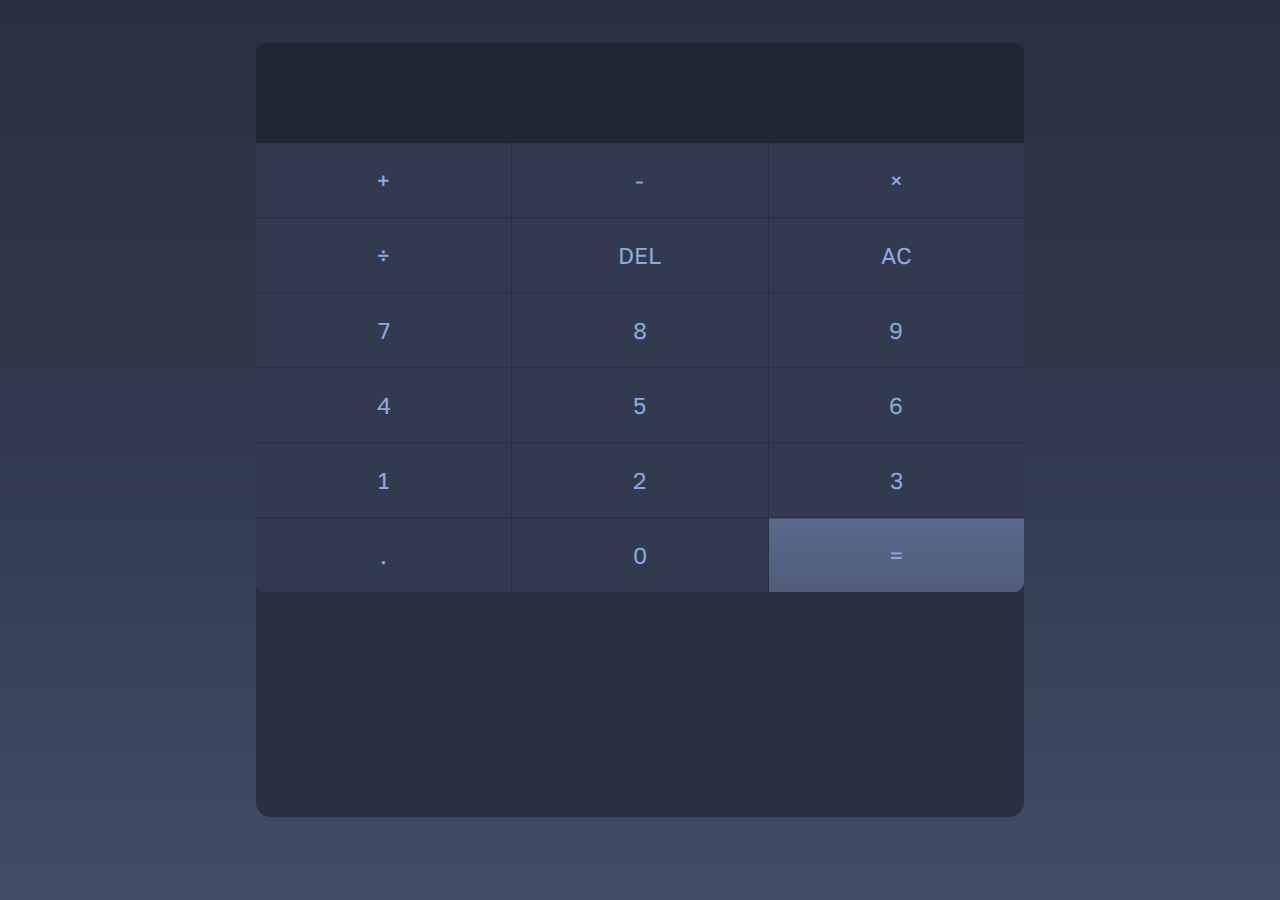
<file: index.html>
<!DOCTYPE html>
<html lang="pt-br">

<head>
    <meta charset="UTF-8">
    <meta http-equiv="X-UA-Compatible" content="IE=edge">
    <meta name="viewport" content="width=device-width, initial-scale=1.0">
    <title>Caculadora</title>
    <link rel="shortcut icon" href="imagens/calculadora.png" type="image/x-icon">
    <link rel="stylesheet" href="Styles/style.css">
    <link rel="stylesheet" href="Styles/Media_Query.css">
</head>

<body>
    <main id="calculator">
        <div id="operations">
            <div id="previous_operation"></div>
            <div id="calculator_display"></div>
        </div>
        <div id="calculator__keys">
            <button>+</button>
            <button>-</button>
            <button>×</button>
            <button>÷</button>
            <button class="number">7</button>
            <button class="number">8</button>
            <button class="number">9</button>
            <button class="number">4</button>
            <button class="number">5</button>
            <button class="number">6</button>
            <button class="number">1</button>
            <button class="number">2</button>
            <button class="number">3</button>
            <button id="decimal">.</button>
            <button>0</button>
            <button id="key_ac">AC</button>
            <button id="key_del">DEL</button>
            <button id="key_equal">=</button>
        </div>
    </main>
    <script src="Scripts/script.js"></script>
</body>

</html>
</file>
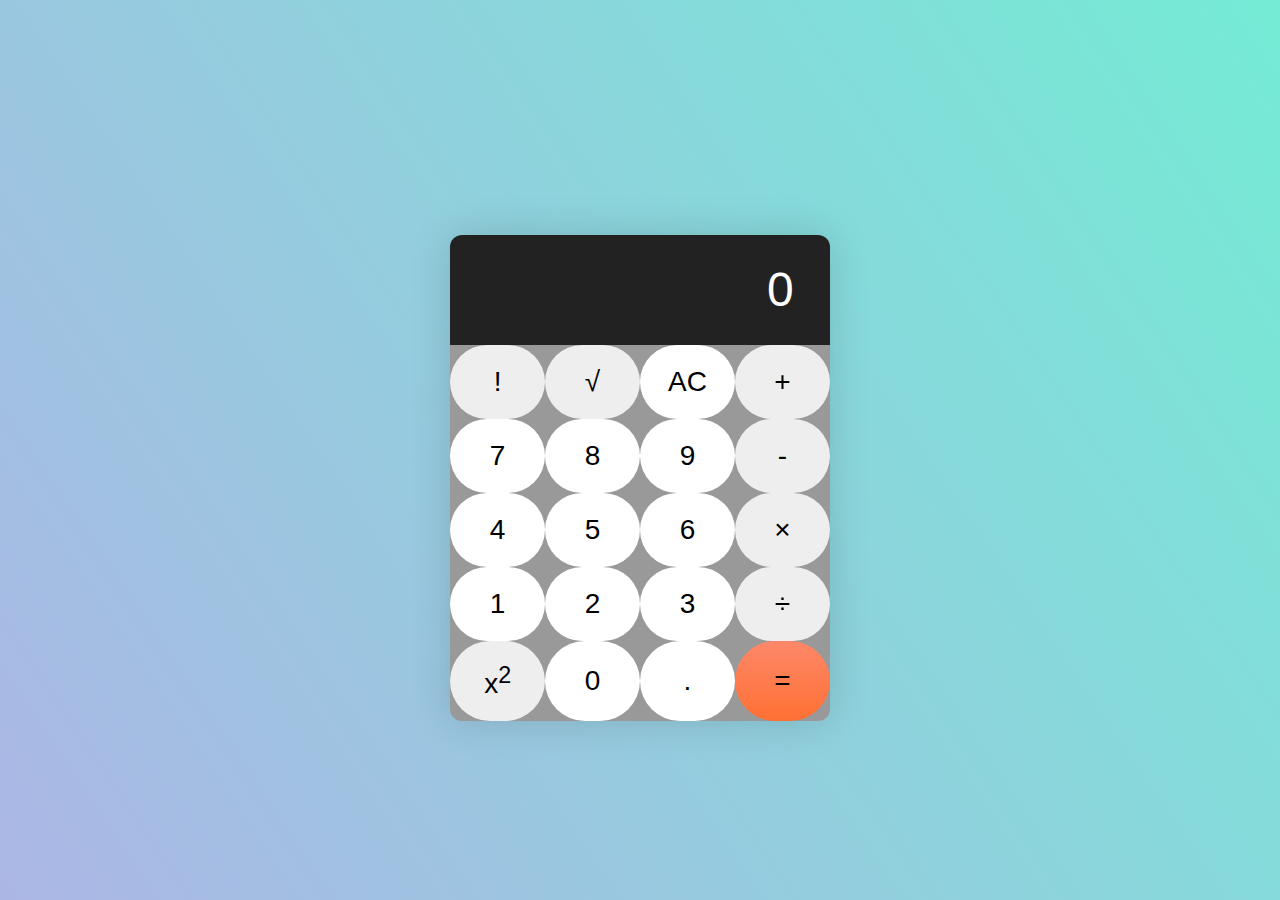
<file: Main/index.html>
<!DOCTYPE html>
<html lang="en">
<head>
    <meta charset="UTF-8">
    <meta http-equiv="X-UA-Compatible" content="IE=edge">
    <meta name="viewport" content="width=device-width, initial-scale=1.0">
    <link rel="stylesheet" href="style.css">
    <title>Caculadora</title>
</head>
<body>
    <div class="container">
        <div class="calculator">
          <div class="calculator__display">0</div>
          <div class="calculator__keys">
            <button class="key--operator" data-action="factorial">!</button>
            <button class="key--operator" data-action="square root">&radic;</button>
            <button data-action="clear">AC</button>
            <button class="key--operator" data-action="add">+</button>
            <button>7</button>
            <button>8</button>
            <button>9</button>
            <button class="key--operator" data-action="subtract">-</button>
            <button>4</button>
            <button>5</button>
            <button>6</button>
            <button class="key--operator" data-action="multiply">&times;</button>
            <button>1</button>
            <button>2</button>
            <button>3</button>
            <button class="key--operator" data-action="divide">÷</button>
            <button class="key--operator" data-action="power">x<sup>2</sup></button>
            <button>0</button>
            <button data-action="decimal">.</button>    
            <button class="key--equal" data-action="calculate">=</button>
          </div>
        </div>
      </div>
</body>
</html>
</file>
<file: Styles/style.css>
@import url('https://fonts.googleapis.com/css2?family=Golos+Text&family=Inconsolata&display=swap');

:root {
    --fonte: #90a8e0;
    --cor1: #293041;
    --cor2: #313A4E;
    --cor3: #414d67;
    --cor4: #202633;
    --equal: #59698D;
}

* {
    margin: 0px;
    padding: 0px;
}

html, body {
    position: relative;
    height: 100vh;
    width: 100vw;
    background-image: linear-gradient(to bottom, var(--cor1), var(--cor2), var(--cor3));
}

main#calculator {
    position: absolute;
    top: 65%;
    left: 50%;
    transform: translate(-50%, -70%);
    background-color: var(--cor1);
    width: 400px;
    height: 470px;
    border-radius: 15px;
    transition: width .05s, height .05s;
    transition-timing-function: ease;
}

div#operations {
    background-color: var(--cor4);
    color: var(--fonte);
    font-family: 'Inconsolata', monospace;
    height: 100px;
    text-align: right;
    border-radius: 10px 10px 0px 0px;
}

div#previous_operation {
    padding: 15px 5px 0px 0px;
}


div#calculator_display {
    background-color: var(--cor4);
    color: var(--fonte);
    font: normal 39px 'Inconsolata', monospace;
    padding-top: 20px;
    text-align: right;
    border-radius: 10px 10px 0px 0px ;
}

div#calculator__keys{
    background-color: var(--cor1);
    display: grid;
    grid-gap: 1px;
    grid-template-columns: repeat(4, 1fr);
    border-radius: 0px 0px 10px 10px;
}

button {
    font: normal 23px 'Golos Text', sans-serif;
    background-color: var(--cor2);
    color: var(--fonte);
    border-radius: 0;
    border: 0;
    height: 74px;
    cursor: pointer;
}

#decimal {
    border-radius: 0px 0px 0px 9px;
}

#key_equal {
    background-image: linear-gradient(to bottom, var(--equal), #515d79);
    grid-column: -2;
    grid-row: 2 / span 4;
    height: 299px;
    border-radius: 0px 0px 10px 0px;
}

#key_equal:hover, button:hover {
    background-color: var(--cor3);
    border: 2px solid var(--cor1);
    transform: translate(-1px, -1px);
    box-shadow: 3px 3px 3px rgba(0, 0, 0, 0.661);
    transition: transform .2s, border 1s;
}

#key_del {
    display: none;
}
</file>
<file: Styles/Media_Query.css>
@media screen and (min-width: 780px) {

    

    main#calculator {   
        width: 60vw;
        height: 86vh;
    }

    div#calculator__keys {
        grid-template-columns: repeat(3, 1fr);
    } 
    
    button {
        height: 74px;
    }
    #key_ac {
        grid-column: 3;
        grid-row: 2;
    }
    #key_equal {
        grid-column: 3;
        grid-row: 6 /  6;
        height: 74px;
    }

    #key_del {
        display: block;
        grid-column: 2;
        grid-row: 2;
    }
}
</file>
<file: Main/style.css>
body {
  margin: 0;
}

a:focus {
  outline: none;
}
/* Removes all decimals and discs from lists */

input,
textarea,
button {
  border: 0;
  border-radius: 0;
  background-color: transparent;
  font-size: inherit;
  font-family: inherit;
  font-weight: inherit;
  outline: none;
  appearance: none;
  text-align: left;
}

:root {
  font-family: Helvetica, Arial, sans-serif;
}

html {
  font-size: 175%;
  font-weight: 300;
  line-height: 1.3;
}

body {
  align-items: center;
  background-image: linear-gradient(236deg, #74ebd5, #acb6e5);
  display: flex;
  height: 100vh;
  justify-content: center;
}

.container {
  max-width: 20em;
}

.container > p {
  text-align: center;
}

.calculator {
  border-radius: 12px;
  box-shadow: 0 0 40px 0px rgba(0, 0, 0, 0.15);
  margin-left: auto;
  margin-right: auto;
  margin-top: 2em;
  max-width: 15em;
  overflow: hidden;
}

.calculator__display {
  background-color: #222222;
  color: #fff;
  font-size: 1.714285714em;
  padding: 0.5em 0.75em;
  text-align: right;
}

.calculator__keys {
  background-color: #999;
  display: grid;
  grid-template-columns: repeat(4, 1fr);
}

.calculator__keys > * {
  background-color: #fff;
  padding: 0.75em 1em;
  border-radius: 150px;
  position: relative;
  text-align: center;
}

.calculator__keys > *:active::before,
.calculator__keys > .is-depressed::before {
  background-color: rgba(0, 0, 0, 0.2);
  bottom: 0;
  box-shadow: 0 0 6px 0 rgba(0, 0, 0, 0.5) inset;
  content: "";
  left: 0;
  opacity: 0.3;
  position: absolute;
  right: 0;
  top: 0;
  z-index: 1;
}

.key--operator {
  background-color: #eee;
}

.key--equal {
  background-image: linear-gradient(to bottom, #fe886a, #ff7033);
  grid-column: -2;
  grid-row: 5 / span 4;
}
</file>
